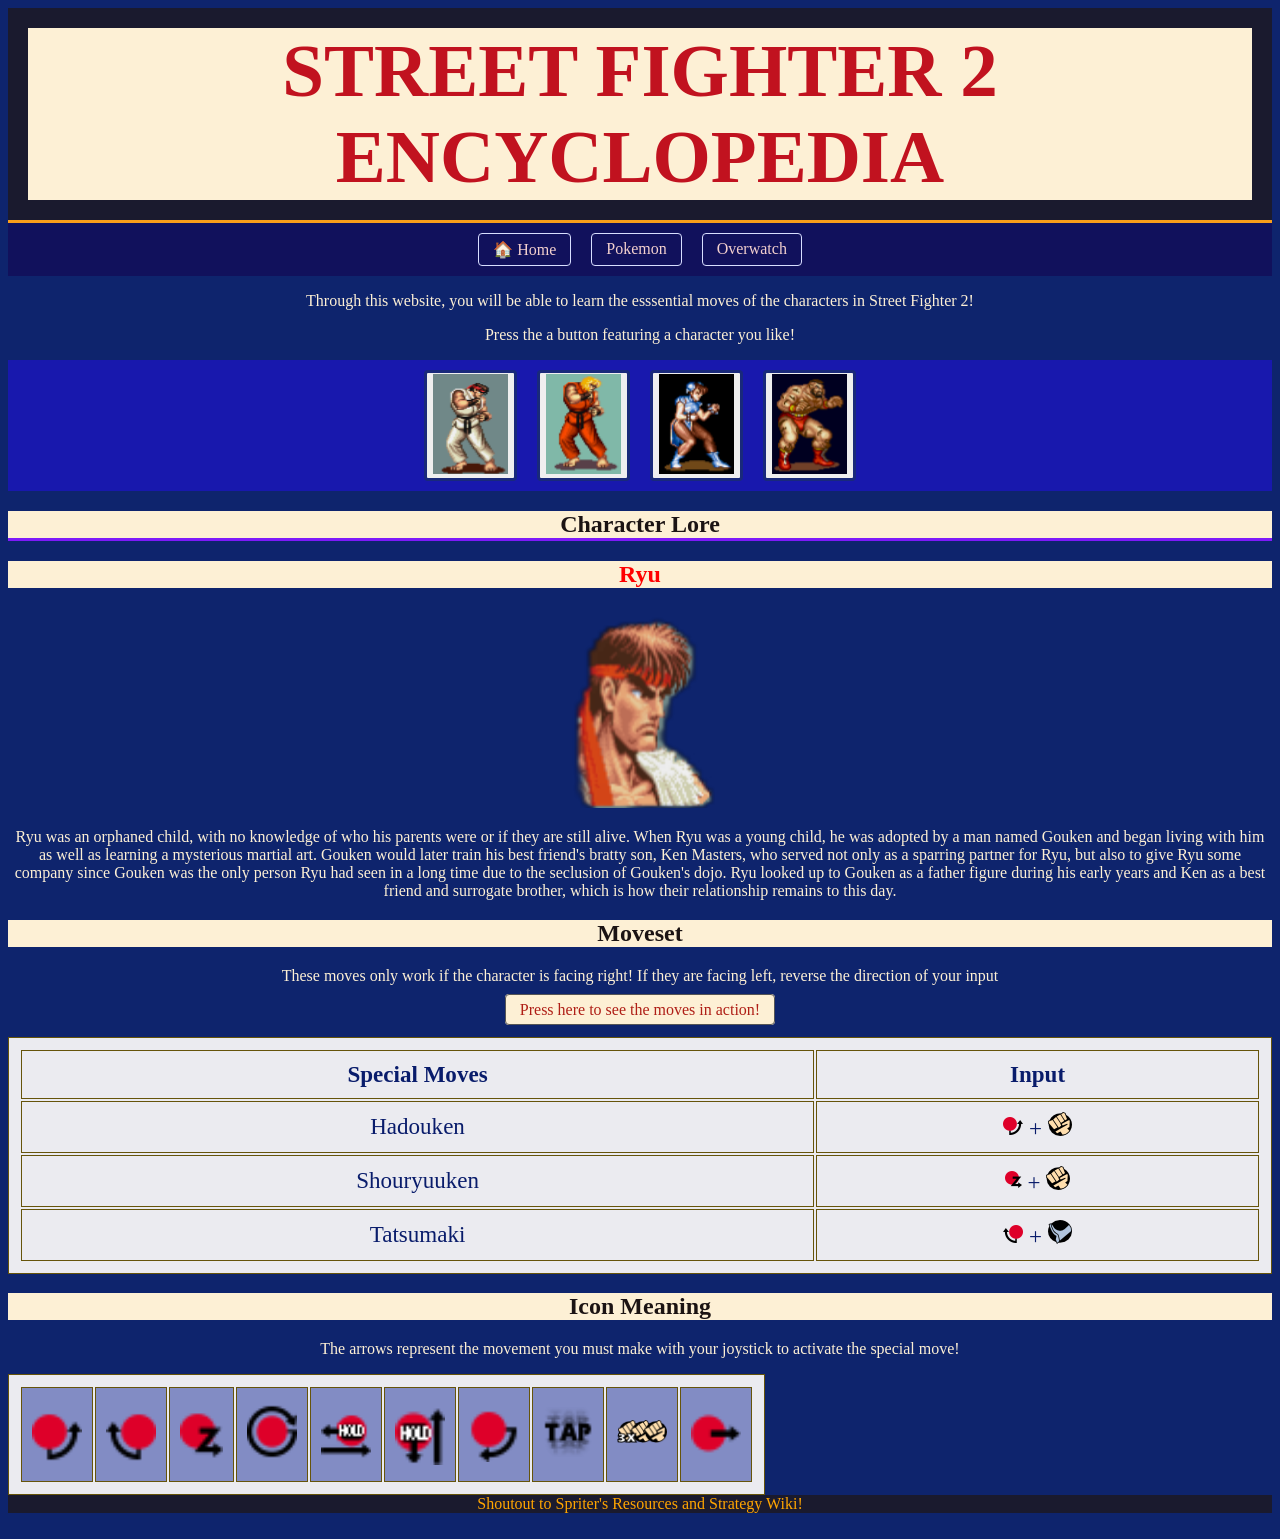
<file: SFEncyclopedia.html>
<!DOCTYPE html>
<html lang="en"></html>

<head>   
    <title>STREET FIGHTER 2 ENCYCLOPEDIA</title>
    <link rel="stylesheet" href="SF2Deco.css">
    <meta charset="UTF-8">
    <meta name="description" content="Street Fighter Moveset">
    <script src="hadouken.js"></script>
</head>

<header>
  <div id="top">
    <strong>STREET FIGHTER 2 ENCYCLOPEDIA</strong>
  </div>
</header>

<body style="background-color: rgb(14, 36, 109)">
<nav id="menu">
    <a href="index.html">&#127968; Home</a>
    <a href="pokemon.html">Pokemon</a>
    <a href="overwatch.html">Overwatch</a>
</nav>
    <p>Through this website, you will be able to learn the esssential moves of the characters in Street Fighter 2!</p>
  <p>Press the a button featuring a character you like!</p>


<nav id="charselect">
  <button onclick="
  imageslideP('WebProgram_Finale/Ryu/RyuP.PNG');
  changecharname(0)
  changetxtP(0);
  changelogo1('WebProgram_Finale/logo/qc-r.png','WebProgram_Finale/logo/z-r.png','WebProgram_Finale/logo/qc-l.png');
  changelogo2('WebProgram_Finale/logo/anyp.png','WebProgram_Finale/logo/anyp.png','WebProgram_Finale/logo/anyk.png');
  changetxtmv(0)" > <img src="WebProgram_Finale/Ryu/RyuBTN.PNG" width="75" height="100"></button>
  <button onclick="
  imageslideP('WebProgram_Finale/Ken/KenP.PNG');
  changecharname(1);
  changetxtP(1);
  changelogo1('WebProgram_Finale/logo/qc-l.png','WebProgram_Finale/logo/z-r.png','WebProgram_Finale/logo/qc-r.png');
  changelogo2('WebProgram_Finale/logo/anyk.png','WebProgram_Finale/logo/anyp.png','WebProgram_Finale/logo/anyk.png');
  changetxtmv(1)"> <img src="WebProgram_Finale/Ken/KenBTN.PNG" width="75" height="100"></button>
  <button onclick="
  imageslideP('WebProgram_Finale/Chun-Li/Chun-LiP.PNG');
  changecharname(2);
  changetxtmv(2);
  changetxtP(2);
  changelogo1('WebProgram_Finale/logo/hold-hor.png','WebProgram_Finale/logo/hold-hor.png','WebProgram_Finale/logo/tap.png');
  changelogo2('WebProgram_Finale/logo/anyp.png','WebProgram_Finale/logo/anyk.png','WebProgram_Finale/logo/anyk.png');
  "> <img src="WebProgram_Finale/Chun-Li/Chun-LiBTN.PNG" width="75" height="100"></button>
  <button onclick="
  imageslideP('WebProgram_Finale/Zangief/ZangiefP.PNG');
  changecharname(3);
  changetxtmv(3);
  changetxtP(3);
  changelogo1('WebProgram_Finale/logo/fc.png','WebProgram_Finale/logo/3p.png','WebProgram_Finale/logo/qc-d.png');
  changelogo2('WebProgram_Finale/logo/anyp.png','WebProgram_Finale/logo/r.png','WebProgram_Finale/logo/anyp.png');
  lariat();
  "> <img src="WebProgram_Finale/Zangief/ZangiefBTN.PNG" width="75" height="100"></button>
</nav>


<section id="profile">
<h1 id="parts">Character Lore</h1>
<h2 id="charname">Ryu</h2>

<aside>
      <img id="portrait" src="WebProgram_Finale/Ryu\RyuP.PNG" width="150" height="200">
</aside>

<p id="lore">
Ryu was an orphaned child, with no knowledge of who his parents were or if they are still alive. When Ryu was a young child, he was adopted by a man named Gouken and began living with him as well as learning a mysterious martial art. Gouken would later train his best friend's bratty son, Ken Masters, who served not only as a sparring partner for Ryu, but also to give Ryu some company since Gouken was the only person Ryu had seen in a long time due to the seclusion of Gouken's dojo. Ryu looked up to Gouken as a father figure during his early years and Ken as a best friend and surrogate brother, which is how their relationship remains to this day.
</section>

<section id="general">
  <h1>Moveset</h1>
  <p>These moves only work if the character is facing right! If they are facing left, reverse the direction of your input</p>
  <a id="animation" href="SFEncyclopedia_Animated.html">Press here to see the moves in action!</a>
  <br>
  <br>
  
    <table style="width:100%">
  <tr>
    <th>Special Moves</th>
    <th>Input</th>
  </tr>
  <tr>
    <td id="mv1">Hadouken</td>
    <td class="inp"><img id="inp1_1" src="WebProgram_Finale/logo/qc-r.png"> + <img id="inp1_2" src="WebProgram_Finale/logo/anyp.png"></td>
  </tr>
  <tr>
    <td id="mv2">Shouryuuken</td>
    <td><img id="inp2_1" src="WebProgram_Finale/logo/z-r.png"> + <img id="inp2_2" src="WebProgram_Finale/logo/anyp.png"></td>
  </tr>
  <tr>
    <td id="mv3">Tatsumaki</td>
    <td><img id="inp3_1" src="WebProgram_Finale/logo/qc-l.png"> + <img id="inp3_2" src="WebProgram_Finale/logo/anyk.png"></td>
  </tr>
</table>
</section>

<section>
<table>
  <h1>Icon Meaning</h1>
  <p>The arrows represent the movement you must make with your joystick to activate the special move!</p>
<tr>
 <td class="lm">
<div id="qcr"><img src="WebProgram_Finale/logo/qc-r.png" width="50px">
  <div id="qcrd">↓↘→</div>
 </td> 
 <td class="lm">
<div id="qcr"><img src="WebProgram_Finale/logo/qc-l.png" width="50px">
  <div id="qcrd">↓↙←</div>
  </td>
  <td class="lm">
<div id="qcr"><img src="WebProgram_Finale/logo/z-r.png" width="43px">
  <div id="qcrd">→↓↘</div>
 </td> 
 <td class="lm">
<div id="qcr"><img src="WebProgram_Finale/logo/fc.png" width="50px">
  <div id="qcrd">→↘↓↙←↖↑↗→</div>
  </td>
 <td class="lm">
<div id="qcr"><img src="WebProgram_Finale/logo/hold-hor.png" width="50px">
  <div id="qcrd">Hold (←) for a few seconds then move joystick to (→)</div>
  </td>
 <td class="lm">
<div id="qcr"><img src="WebProgram_Finale/logo/hold-ver.png" width="50px">
  <div id="qcrd">Hold (↓) for a few seconds then move joystick to (↑)</div>
  </td>
 <td class="lm">
<div id="qcr"><img src="WebProgram_Finale/logo/qc-d.png" width="50px">
  <div id="qcrd">→↘↓</div>
  </td>
 <td class="lm">
<div id="qcr"><img src="WebProgram_Finale/logo/tap.png" width="50px">
  <div id="qcrd">press repeatedly the buttons with the same type (punch or kick) as the final button in the special move </div>
  </td>
 <td class="lm">
<div id="qcr"><img src="WebProgram_Finale/logo/3p.png" width="50px">
  <div id="qcrd">Press 3 different punch buttons at the same time</div>
  </td>
 <td class="lm">
<div id="qcr"><img src="WebProgram_Finale/logo/r.png" width="50px">
  <div id="qcrd">→</div>
  </td>
</tr>
</div>
</table>   

<footer>
    Shoutout to Spriter's Resources and Strategy Wiki!
</footer>
<br>



</body>
</file>
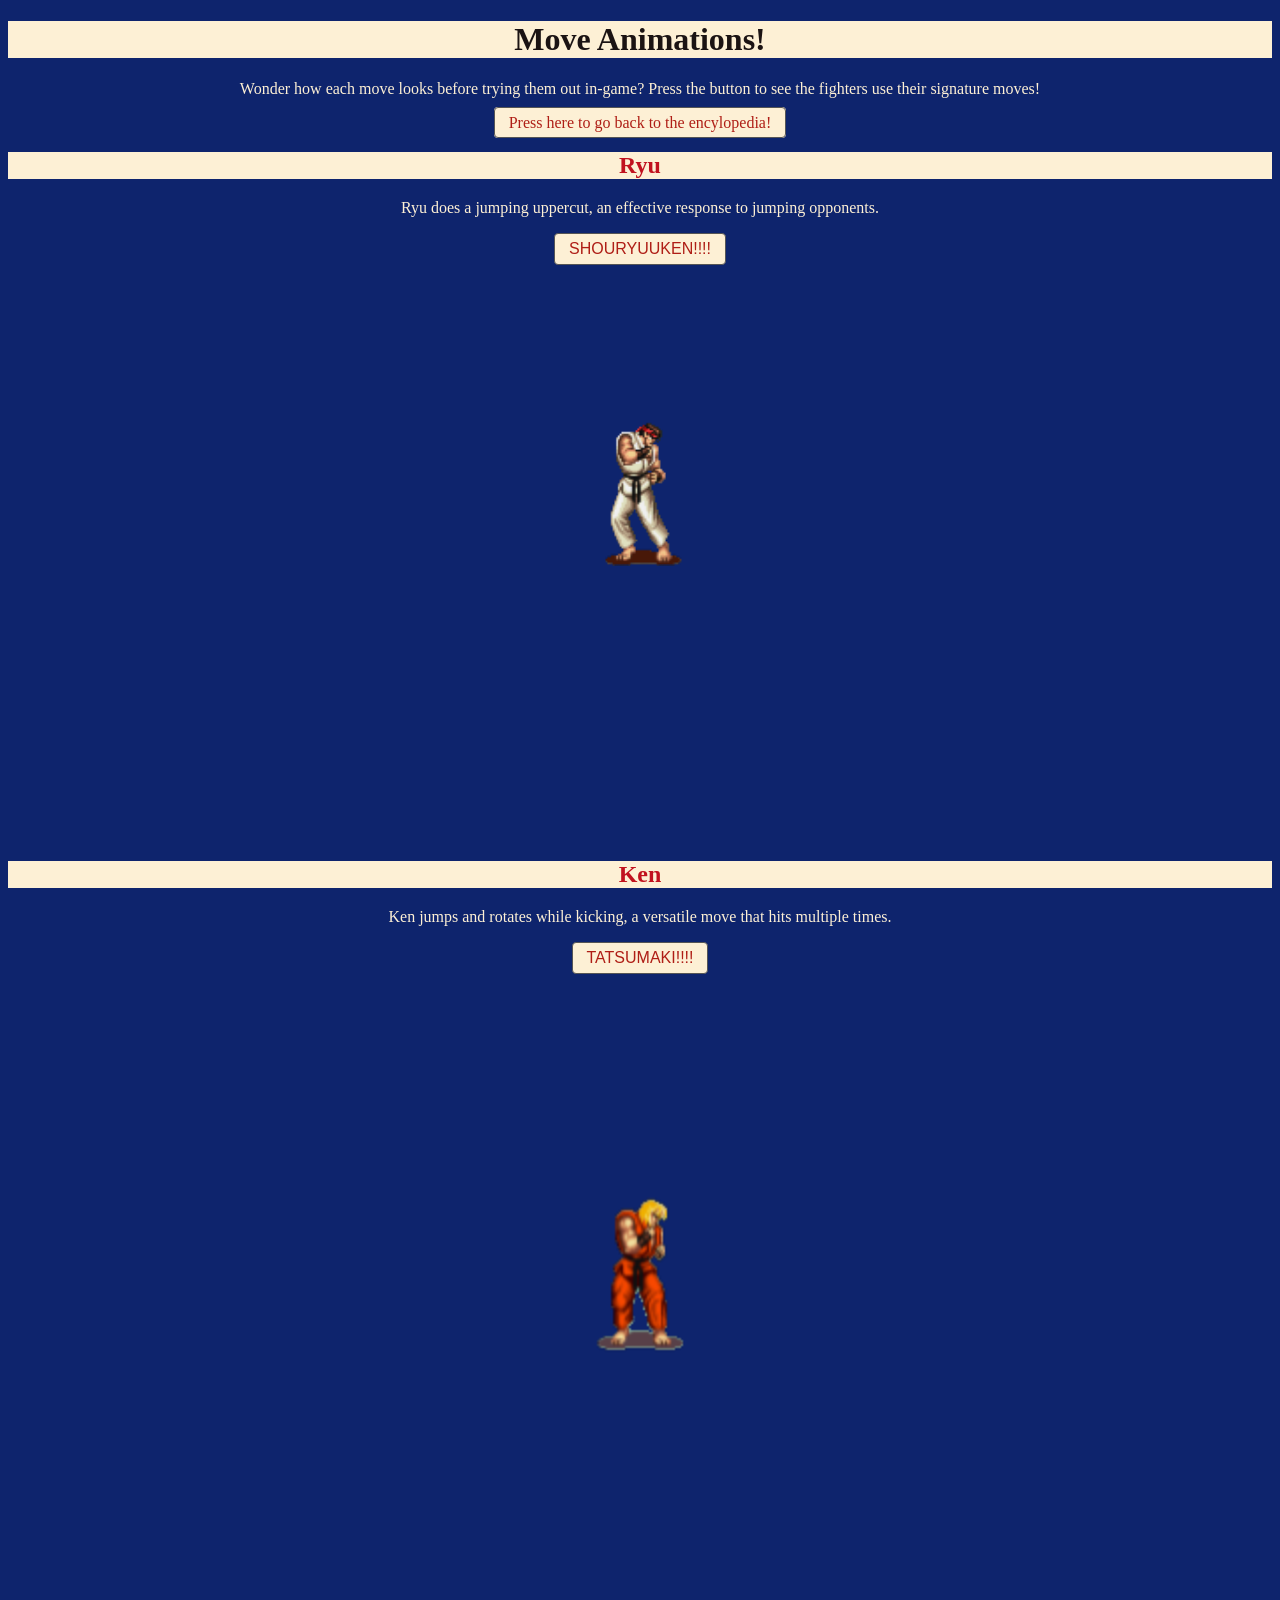
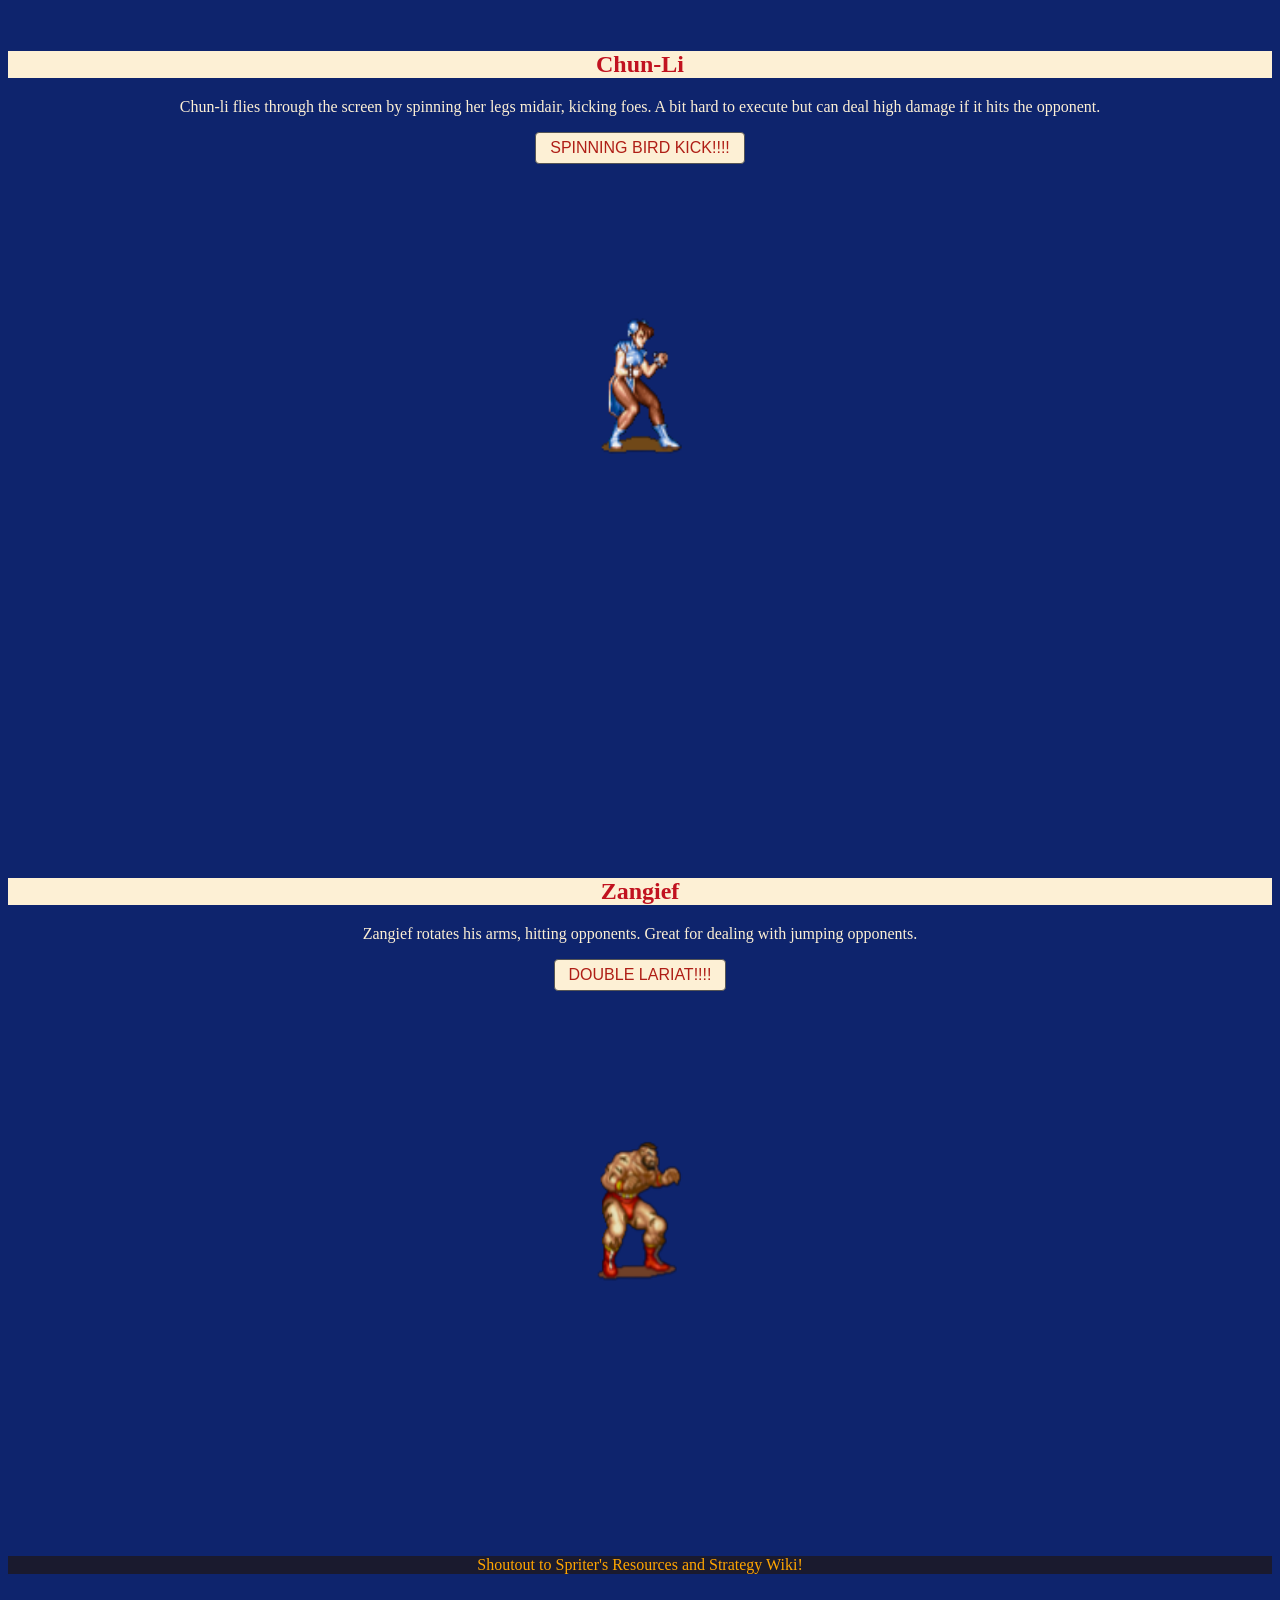
<file: SFEncyclopedia_Animated.html>
<!DOCTYPE html>
<html lang="en"></html>

<head>   
    <title>STREET FIGHTER 2 ENCYCLOPEDIA</title>
    <link rel="stylesheet" href="SF2Deco.css">
    <meta charset="UTF-8">
    <meta name="description" content="Street Fighter Moveset">
    <script src="hadouken.js"></script>
</head>

<body style="background-color: rgb(14, 36, 109); text-align: center;">

<h1>Move Animations!</h1>
<p>Wonder how each move looks before trying them out in-game? Press the button to see the fighters use their signature moves!</p>
  <a id="animation" href="SFEncyclopedia.html">Press here to go back to the encylopedia!</a>

<h2>Ryu</h2>
<p>Ryu does a jumping uppercut, an effective response to jumping opponents.</p>
<button class="moveit" onclick="
  startAnimation1()
  ">SHOURYUUKEN!!!!</button>
<br>
<br>

<img id="RyuMini" src="WebProgram_Finale/Ryu/RyuIdle.PNG" width="90px"> 
 </img> 

<br>
<br>

<h2>Ken</h2>
<p>Ken jumps and rotates while kicking, a versatile move that hits multiple times.</p>
<button class="moveit" onclick="
  startAnimation2()
  ">TATSUMAKI!!!!</button>
<br>
<br>  

<img id="KenMini" src="WebProgram_Finale/Ken/Ken9.PNG" width="90px"> 
 </img> 

<br>
<br>

<h2>Chun-Li</h2>
<p>Chun-li flies through the screen by spinning her legs midair, kicking foes. A bit hard to execute but can deal high damage if it hits the opponent.</p>
<button class="moveit" onclick="
  startAnimation3()
  ">SPINNING BIRD KICK!!!!</button>
<br>
<br>


<img id="ChunMini" src="WebProgram_Finale/Chun-Li/ChunMini.PNG" width="90px"> 
 </img> 
<br>
<br>


<h2>Zangief</h2>
<p>Zangief rotates his arms, hitting opponents. Great for dealing with jumping opponents.</p>

<button class="moveit" onclick="
  startAnimation4()
  ">DOUBLE LARIAT!!!!</button>
<br>
<br>

<img id="ZangiefMini" src="WebProgram_Finale/Zangief/ZangiefMini.PNG" width="90px"> 
 </img> 
<br>
<br>



</section>

<script>

let currentFrame = 0;
let speed = 200;
var intervalId1 = null;
var intervalId2 = null;
var intervalId3 = null;
var intervalId4 = null ;     
const imgElement1 = document.getElementById('RyuMini');
const imgElement2 = document.getElementById('KenMini');
const imgElement3 = document.getElementById('ChunMini');
const imgElement4 = document.getElementById('ZangiefMini');


function changeImage1() {
            // Update image source, put image on site
            imgElement1.src = frames1[currentFrame];
      
            // Move to next frame, loop back to 0 when reaching the end using %
            currentFrame = (currentFrame + 1) % frames1.length;
        }

function changeImage2() {
            imgElement2.src = frames2[currentFrame];
      
            currentFrame = (currentFrame + 1) % frames2.length;
        }

function changeImage3() {
            imgElement3.src = frames3[currentFrame];
      
            currentFrame = (currentFrame + 1) % frames3.length;
        }

function changeImage4() {
            imgElement4.src = frames4[currentFrame];
      
            currentFrame = (currentFrame + 1) % frames4.length;
        }
      

function startAnimation1() {
            intervalId1 = setInterval(changeImage1, speed);
            setTimeout(function() {
              clearInterval(intervalId1);
            },1800)
        }

function startAnimation2() {            
            intervalId2 = setInterval(changeImage2, speed);
            
            setTimeout(function() {
              clearInterval(intervalId2);
            },2000)
        }

function startAnimation3() {
            intervalId3 = setInterval(changeImage3, speed);
            
            setTimeout(function() {
              clearInterval(intervalId3);
            },4400)
        }

function startAnimation4() {
            intervalId4 = setInterval(changeImage4, speed);
            
            setTimeout(function() {
              clearInterval(intervalId4);
            },2000)
        }

</script>


<footer>
    Shoutout to Spriter's Resources and Strategy Wiki!
</footer>
<br>



</body>
</file>
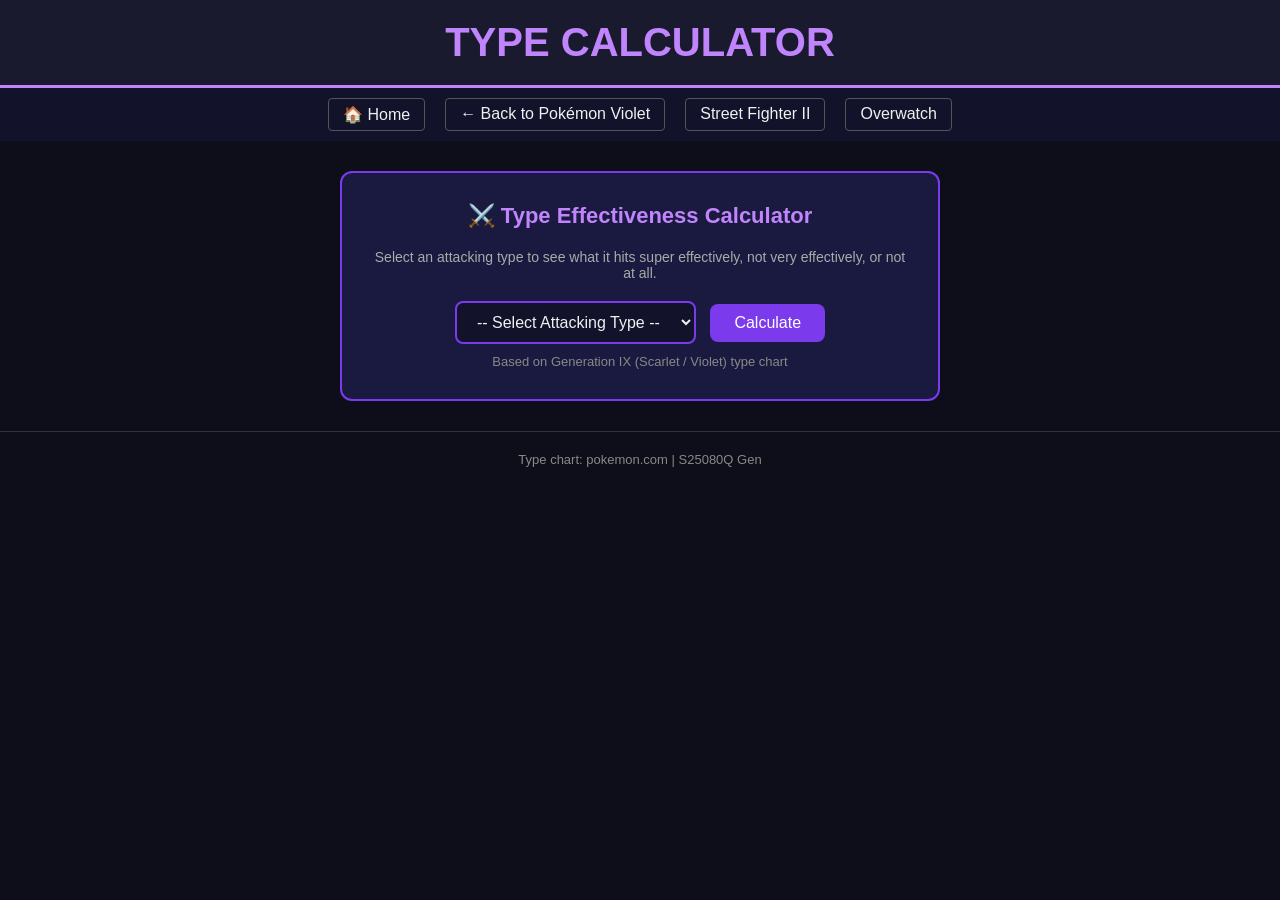
<file: type-calculator.html>
<!DOCTYPE html>
<!-- type-calculator.html - Pokemon Type Effectiveness Calculator
     Student ID: S25080Q  Name: Gen
     Type chart data: https://www.pokemon.com -->
<html lang="en">
<head>
  <meta charset="UTF-8">
  <meta name="viewport" content="width=device-width, initial-scale=1.0">
  <meta name="description" content="Pokemon Type Effectiveness Calculator">
  <title>Type Calculator — Pokémon Violet</title>
  <link rel="stylesheet" href="games.css">
  <style>
    #calc-container {
      max-width: 600px;
      margin: 30px auto;
      padding: 30px;
      background-color: #1a1a40;
      border: 2px solid #7c3aed;
      border-radius: 12px;
      text-align: center;
    }
    #calc-container h2 {
      color: #c084fc;
      margin-bottom: 20px;
      font-size: 22px;
    }
    #type-select {
      padding: 10px 16px;
      font-size: 16px;
      border-radius: 8px;
      border: 2px solid #7c3aed;
      background-color: #12122a;
      color: #f0f0f0;
      margin-right: 10px;
      cursor: pointer;
    }
    #calc-btn {
      padding: 10px 24px;
      font-size: 16px;
      background-color: #7c3aed;
      color: #fff;
      border: none;
      border-radius: 8px;
      cursor: pointer;
      transition: background-color 0.2s;
    }
    #calc-btn:hover { background-color: #9f5df0; }
    #result-box {
      display: none;
      margin-top: 24px;
      text-align: left;
      padding: 16px;
      background-color: #0e0e1a;
      border-radius: 8px;
      border: 1px solid #444;
    }
    .hint {
      color: #888;
      font-size: 13px;
      margin-top: 10px;
    }
  </style>
</head>

<body class="pk-theme">

  <header>TYPE CALCULATOR</header>

  <nav class="top-nav">
    <a href="index.html">&#127968; Home</a>
    <a href="pokemon.html">&#8592; Back to Pokémon Violet</a>
    <a href="WebProgram_Finale/SFEncyclopedia.html">Street Fighter II</a>
    <a href="overwatch.html">Overwatch</a>
  </nav>

  <div id="calc-container">
    <h2>&#9876;&#65039; Type Effectiveness Calculator</h2>
    <p style="color:#aaa;margin-bottom:20px;font-size:14px;">
      Select an attacking type to see what it hits super effectively,
      not very effectively, or not at all.
    </p>
    <select id="type-select">
      <option value="">-- Select Attacking Type --</option>
    </select>
    <button id="calc-btn">Calculate</button>
    <p class="hint">Based on Generation IX (Scarlet / Violet) type chart</p>
    <div id="result-box"></div>
  </div>

  <footer>Type chart: pokemon.com | S25080Q  Gen</footer>

  <script src="calculator.js"></script>

</body>
</html>
</file>
<file: SF2Deco.css>
header {
  text-align: center;
  padding: 20px;
  font-size: 40px;
  font-weight: bold;
  background-color: #1a1a2e;
  border-bottom: 3px solid #f99e1a;
}

nav#menu {
  display: flex;
  justify-content: center;
  gap: 20px;
  border-color: #f9f9f9;
  background-color: #11115c;
  padding: 10px;
}

nav#menu a {
  color: #f3d0ce;
  text-decoration: none;
  font-size: 16px;
  padding: 6px 14px;
  border: 1px solid #d8deff;
  border-radius: 4px;
  transition: background-color 0.2s;
}

nav#menu a:hover {
  color: #0d002d;
  text-decoration: none;
  background-color: #e8f400;
  font-size: 16px;
  padding: 6px 14px;
  border: 1px solid #07a8ff;
  border-radius: 4px;
  transition: background-color 0.2s;
}

nav#charselect {
  display: flex;
  justify-content: center;
  gap: 20px;
  background-color: #1818ad;
  padding: 10px;
}

nav#charselect button{
  border: 3px solid #19297b;
  border-radius: 4px;
  transition: background-color 0.2s;
}

nav#charselect button:hover{
  border: 3px solid #f2fa05;
  border-radius: 4px;
  transition: background-color 0.2s;
}

table, th, td {
  border:1px solid rgb(102, 84, 10);
  color: rgb(9, 28, 107);
  font-size: larger;
  background-color: rgb(235, 235, 240);
  padding: 10px;
}

section {
  text-align: center;
}

#parts {
    background-color: rgb(253, 240, 213);
  border-bottom: 3px solid #7e1af9;
}

h1 {
  color: rgb(27, 19, 19);
  background-color: rgb(253, 240, 213);
  text-align: center;
}

h2 {
  color: rgb(193, 18, 31);
  background-color: rgb(253, 240, 213);
  text-align: center;
}

a#animation {
  color: #af1e16;
  background-color:rgb(253, 240, 213) ;
  text-decoration: none;
  font-size: 16px;
  padding: 6px 14px;
  border: 1px solid #555;
  border-radius: 4px;
  transition: background-color 0.2s;
}

a#animation:hover {
  color: rgb(253, 240, 213);
  background-color:rgb(255, 0, 0) ;
  text-decoration: none;
  font-size: 16px;
  padding: 6px 14px;
  border: 1px solid #555;
  border-radius: 4px;
  transition: background-color 0.2s;
}



#top {
  color:rgb(193, 18, 31);
  background-color: rgb(253, 240, 213);
  text-align: center;
  font-size: 75px;
}

#charname {
  text-align: center;
  color: rgb(255, 0, 0);
}

p {
  color: rgb(253, 240, 213);
  text-align: center;
}

#charselect {
  text-align: center;
  color: rgb(120, 0, 0)
}

.lm {
  background-color: rgb(130, 140, 196);
}


#qcr {
  position: relative;
}

#qcrd {
  display: none;
  background-color: #f9f9f9;
  color: black;
  min-width: 70px;
  box-shadow: 0px 8px 16px 0px rgba(0,0,0,0.2);
  padding: 16px 16px;
  font: 20px;
}

#qcr:hover #qcrd {
  display: inline-flex;
}

#qcl {
  position: relative;
}

#qcld {
  display: none;
  background-color: #f9f9f9;
  color: black;
  min-width: 70px;
  box-shadow: 0px 8px 16px 0px rgba(0,0,0,0.2);
  padding: 16px 16px;
}

#qcl:hover #qcld {
  display: inline-flex;
}

#RyuMini {
  text-align: center;
  padding-bottom: 20%;
  padding-top: 10%;
}

#KenMini {
  text-align: center;
  padding-bottom: 20%;
  padding-top: 10%;
}

#ChunMini {
  text-align: center;
  padding-bottom: 30%;
  padding-top: 10%;
}

#ZangiefMini {
  text-align: center;
  padding-bottom: 20%;
  padding-top: 10%;
}

.moveit {
  color: #af1e16;
  background-color:rgb(253, 240, 213) ;
  text-decoration: none;
  font-size: 16px;
  padding: 6px 14px;
  border: 1px solid #555;
  border-radius: 4px;
  transition: background-color 0.2s;
}

.moveit:hover{
  color: rgb(253, 240, 213);
  background-color:rgb(255, 0, 0) ;
  text-decoration: none;
  font-size: 16px;
  padding: 6px 14px;
  border: 1px solid #555;
  border-radius: 4px;
  transition: background-color 0.2s;
}


footer {
  color: orange;
  background-color: #1a1a2e;
}
</file>
<file: games.css>
/* games.css - Overwatch & Pokemon Violet pages
   Student ID: S25080Q  Name: Gen */

* {
  box-sizing: border-box;
  margin: 0;
  padding: 0;
}

body {
  font-family: Arial, sans-serif;
  background-color: #0e0e1a;
  color: #f0f0f0;
}

/* --- Header --- */
header {
  text-align: center;
  padding: 20px;
  font-size: 40px;
  font-weight: bold;
  background-color: #1a1a2e;
  border-bottom: 3px solid #f99e1a;
}

/* Overwatch: orange/blue theme */
.ow-theme header {
  color: #f99e1a;
  border-color: #f99e1a;
}

/* Pokemon Violet: purple theme */
.pk-theme header {
  color: #c084fc;
  border-color: #c084fc;
}

/* --- Navigation --- */
nav.top-nav {
  display: flex;
  justify-content: center;
  gap: 20px;
  background-color: #12122a;
  padding: 10px;
}

nav.top-nav a {
  color: #f0f0f0;
  text-decoration: none;
  font-size: 16px;
  padding: 6px 14px;
  border: 1px solid #555;
  border-radius: 4px;
  transition: background-color 0.2s;
}

nav.top-nav a:hover {
  background-color: #333360;
}

/* --- Card grid --- */
.card-grid {
  display: flex;
  flex-wrap: wrap;
  justify-content: center;
  gap: 20px;
  padding: 30px 20px;
}

.card {
  background-color: #1c1c3a;
  border: 2px solid #444;
  border-radius: 10px;
  width: 200px;
  text-align: center;
  padding: 15px;
  cursor: pointer;
  transition: transform 0.2s, border-color 0.2s;
}

.card:hover {
  transform: scale(1.05);
}

.ow-theme .card:hover { border-color: #f99e1a; }
.pk-theme .card:hover { border-color: #c084fc; }

.card img {
  width: 120px;
  height: 120px;
  object-fit: contain;
  border-radius: 6px;
}

.card h3 {
  margin-top: 10px;
  font-size: 16px;
}

.card p {
  font-size: 13px;
  color: #aaa;
  margin-top: 5px;
}

/* --- Detail box (hidden until a card is clicked) --- */
#detail-box {
  background-color: #1a1a40;
  border: 2px solid #555;
  border-radius: 10px;
  max-width: 700px;
  margin: 0 auto 30px auto;
  padding: 25px;
  display: none;
}

#detail-box.visible {
  display: block;
}

#detail-box h2 {
  font-size: 24px;
  margin-bottom: 8px;
}

.ow-theme #detail-box h2 { color: #f99e1a; }
.pk-theme #detail-box h2 { color: #c084fc; }

#detail-box p {
  color: #ccc;
  line-height: 1.6;
  font-size: 15px;
}

#detail-box img {
  float: right;
  width: 160px;
  margin: 0 0 10px 15px;
  border-radius: 8px;
  object-fit: contain;
}

/* --- Game intro section --- */
.intro-section {
  max-width: 750px;
  margin: 30px auto;
  padding: 0 20px;
  line-height: 1.7;
  color: #ccc;
  font-size: 15px;
}

.intro-section h2 {
  font-size: 22px;
  margin-bottom: 10px;
  text-align: center;
}

.ow-theme .intro-section h2 { color: #f99e1a; }
.pk-theme .intro-section h2 { color: #c084fc; }

.intro-section img.banner {
  width: 100%;
  border-radius: 8px;
  margin-bottom: 15px;
  object-fit: cover;
}

/* --- Type calculator link button --- */
.calc-btn {
  display: block;
  width: fit-content;
  margin: 15px auto;
  padding: 12px 28px;
  background-color: #7c3aed;
  color: #fff;
  border: none;
  border-radius: 8px;
  font-size: 16px;
  text-decoration: none;
  text-align: center;
  cursor: pointer;
  transition: background-color 0.2s;
}

.calc-btn:hover {
  background-color: #9f5df0;
}

/* --- Footer --- */
footer {
  text-align: center;
  padding: 20px;
  color: #888;
  font-size: 13px;
  border-top: 1px solid #333;
  margin-top: 30px;
}
</file>
